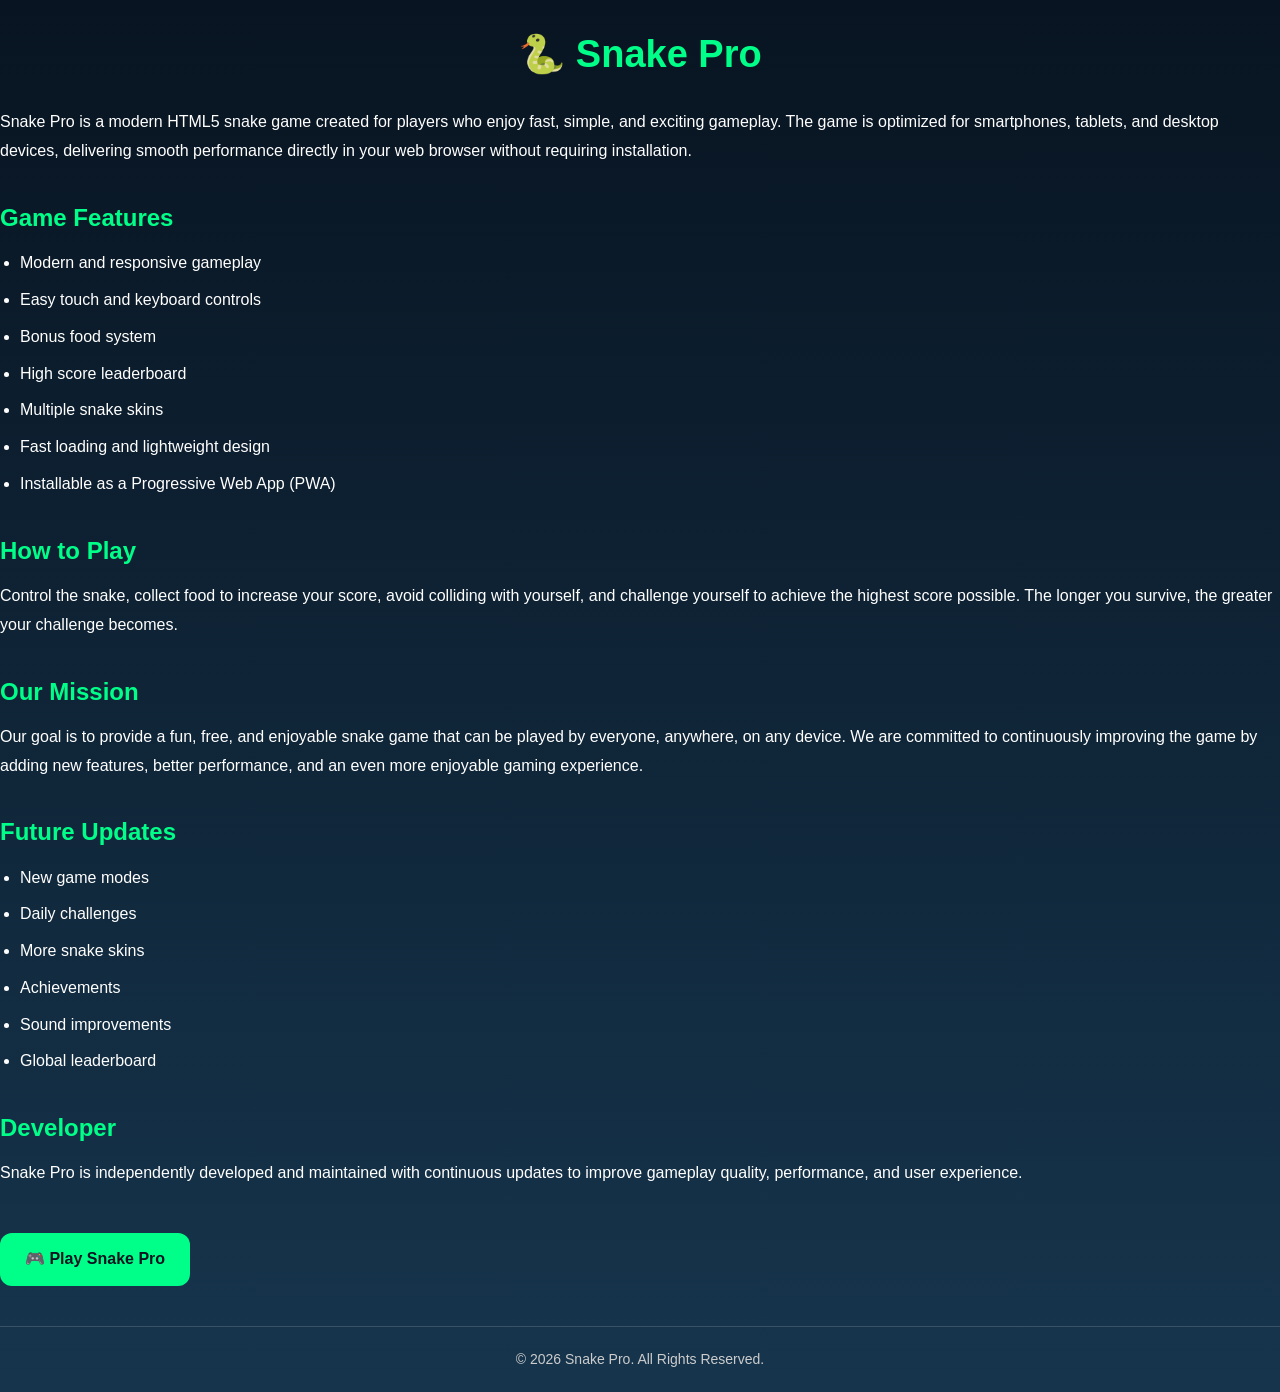
<file: about.html>
<!DOCTYPE html>
<html lang="en">
<head>
<meta charset="UTF-8">
<meta name="viewport" content="width=device-width, initial-scale=1.0">

<title>About Snake Pro</title>

<meta name="description" content="Learn more about Snake Pro, a modern HTML5 snake game with smooth gameplay, responsive controls, bonus food, skins, and leaderboard.">

<link rel="icon" href="favicon.ico">
<link rel="stylesheet" href="pages.css">

</head>

<body>

<div class="about-page">

<div class="about-card">

<h1>🐍 Snake Pro</h1>

<p>
Snake Pro is a modern HTML5 snake game created for players who enjoy fast,
simple, and exciting gameplay. The game is optimized for smartphones,
tablets, and desktop devices, delivering smooth performance directly in
your web browser without requiring installation.
</p>

<h2>Game Features</h2>

<ul>
<li>Modern and responsive gameplay</li>
<li>Easy touch and keyboard controls</li>
<li>Bonus food system</li>
<li>High score leaderboard</li>
<li>Multiple snake skins</li>
<li>Fast loading and lightweight design</li>
<li>Installable as a Progressive Web App (PWA)</li>
</ul>

<h2>How to Play</h2>

<p>
Control the snake, collect food to increase your score, avoid colliding
with yourself, and challenge yourself to achieve the highest score possible.
The longer you survive, the greater your challenge becomes.
</p>

<h2>Our Mission</h2>

<p>
Our goal is to provide a fun, free, and enjoyable snake game that can be
played by everyone, anywhere, on any device.
We are committed to continuously improving the game by adding new features,
better performance, and an even more enjoyable gaming experience.
</p>

<h2>Future Updates</h2>

<ul>
<li>New game modes</li>
<li>Daily challenges</li>
<li>More snake skins</li>
<li>Achievements</li>
<li>Sound improvements</li>
<li>Global leaderboard</li>
</ul>

<h2>Developer</h2>

<p>
Snake Pro is independently developed and maintained with continuous updates
to improve gameplay quality, performance, and user experience.
</p>

<a class="btn-home" href="index.html">🎮 Play Snake Pro</a>

<div class="footer">
© 2026 Snake Pro. All Rights Reserved.
</div>

</div>

</div>

</body>
</html>
</file>
<file: pages.css>
/* ===============================
   PAGES.CSS
   Digunakan untuk:
   - About
   - Privacy
   - Contact
   - Terms
   - Cookie Policy
================================ */

* {
  margin: 0;
  padding: 0;
  box-sizing: border-box;
}

body {
  font-family: Arial, Helvetica, sans-serif;
  background: linear-gradient(180deg, #081421, #16354d);
  color: #ffffff;
  line-height: 1.8;
  min-height: 100vh;
  padding: 20px 0;
}

.container {
  width: 90%;
  max-width: 900px;
  margin: auto;
}

.card {
  background: rgba(0, 0, 0, .45);
  border: 2px solid #00ff88;
  border-radius: 18px;
  padding: 30px;
  box-shadow: 0 0 20px rgba(0, 255, 136, .25);
}

h1 {
  text-align: center;
  color: #00ff88;
  margin-bottom: 20px;
  font-size: 38px;
}

h2 {
  color: #00ff88;
  margin-top: 30px;
  margin-bottom: 10px;
}

p {
  margin-bottom: 15px;
}

ul {
  margin-left: 20px;
  margin-bottom: 20px;
}

li {
  margin-bottom: 8px;
}

.btn-home {
  display: inline-block;
  margin-top: 30px;
  padding: 12px 25px;
  background: #00ff88;
  color: #081421;
  text-decoration: none;
  font-weight: bold;
  border-radius: 12px;
  transition: .2s;
}

.btn-home:hover {
  transform: scale(1.05);
}

.footer {
  text-align: center;
  margin-top: 40px;
  padding-top: 20px;
  border-top: 1px solid rgba(255, 255, 255, .15);
  color: #ccc;
  font-size: 14px;
}
</file>
